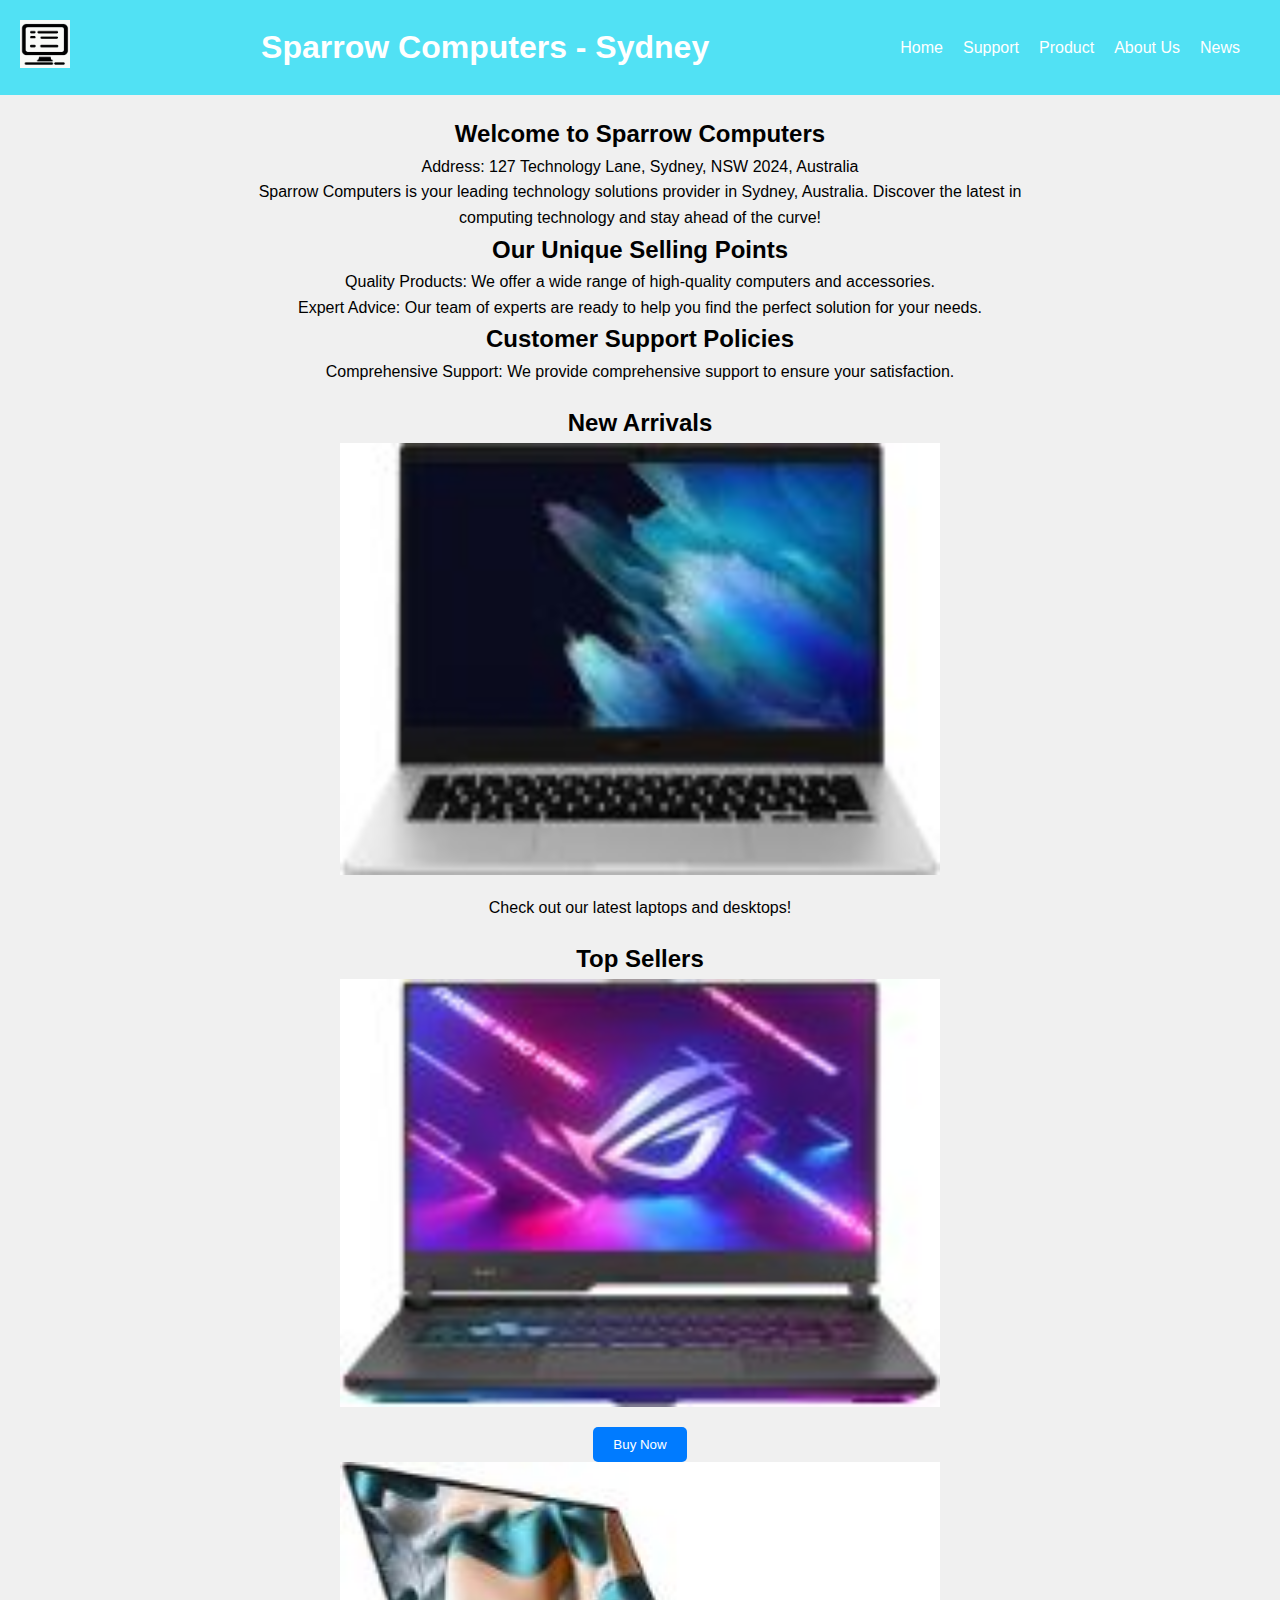
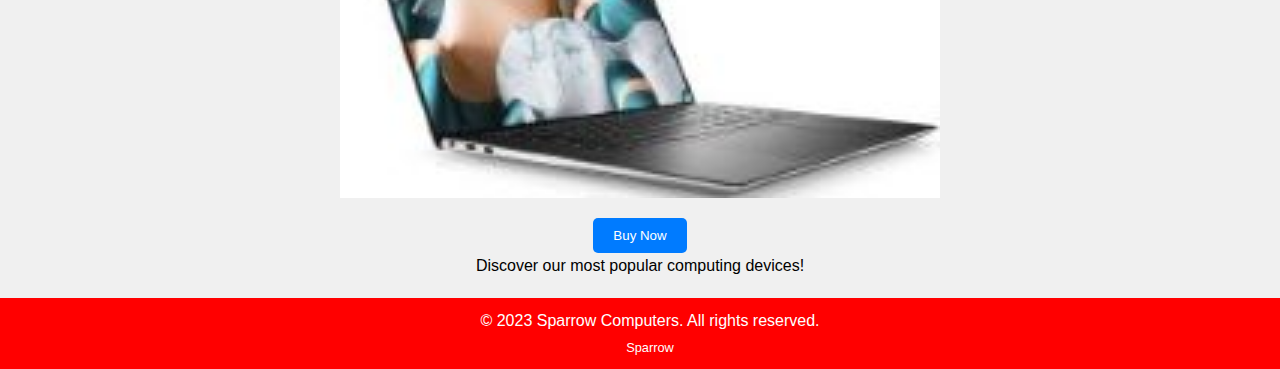
<file: index.html>
<!DOCTYPE html>
<html lang="en">
<head>
    <meta charset="UTF-8">
    <meta name="viewport" content="width=device-width, initial-scale=1.0">
    <title>Sparrow Computers - Sydney</title>
    <link rel="stylesheet" href="styles.css">
</head>
<body>
    <header>
        <div class="logo">
            <img src="logo.png" alt="Sparrow Logo">
        </div>
        <h1>Sparrow Computers - Sydney</h1>
        <nav>
            <ul>
                <li><a href="index.html">Home</a></li>
                <li><a href="support.html">Support</a></li>
                <li><a href="product.html">Product</a></li>
                <li><a href="about.html">About Us</a></li>
                <li><a href="news.html">News</a></li>
            </ul>
        </nav>
    </header>

    <main>
        <section class="section">
            <h2>Welcome to Sparrow Computers</h2>
            <p>Address: 127 Technology Lane, Sydney, NSW 2024, Australia</p>
            <p>Sparrow Computers is your leading technology solutions provider in Sydney, Australia. Discover the latest in computing technology and stay ahead of the curve!</p>
            <h2>Our Unique Selling Points</h2>
            <p>Quality Products: We offer a wide range of high-quality computers and accessories.</p>
            <p>Expert Advice: Our team of experts are ready to help you find the perfect solution for your needs.</p>
            <h2>Customer Support Policies</h2>
            <p>Comprehensive Support: We provide comprehensive support to ensure your satisfaction.</p>
        </section>

        <section class="section">
            <h2>New Arrivals</h2>
            <img src="product2.jpg" alt="New Laptop Arrival">
            <p>Check out our latest laptops and desktops!</p>
        </section>

        <section class="section">
            <h2>Top Sellers</h2>
            <img src="product1.jpg" alt="Top Selling PC">
            <button class="button">Buy Now</button>
            <img src="product3.jpg" alt="Popular Laptop">
            <button class="button">Buy Now</button>
            <p>Discover our most popular computing devices!</p>
        </section>
    </main>

    <footer>
        <p>&copy; 2023 Sparrow Computers. All rights reserved.</p>
    </footer>
</body>
</html>
</file>
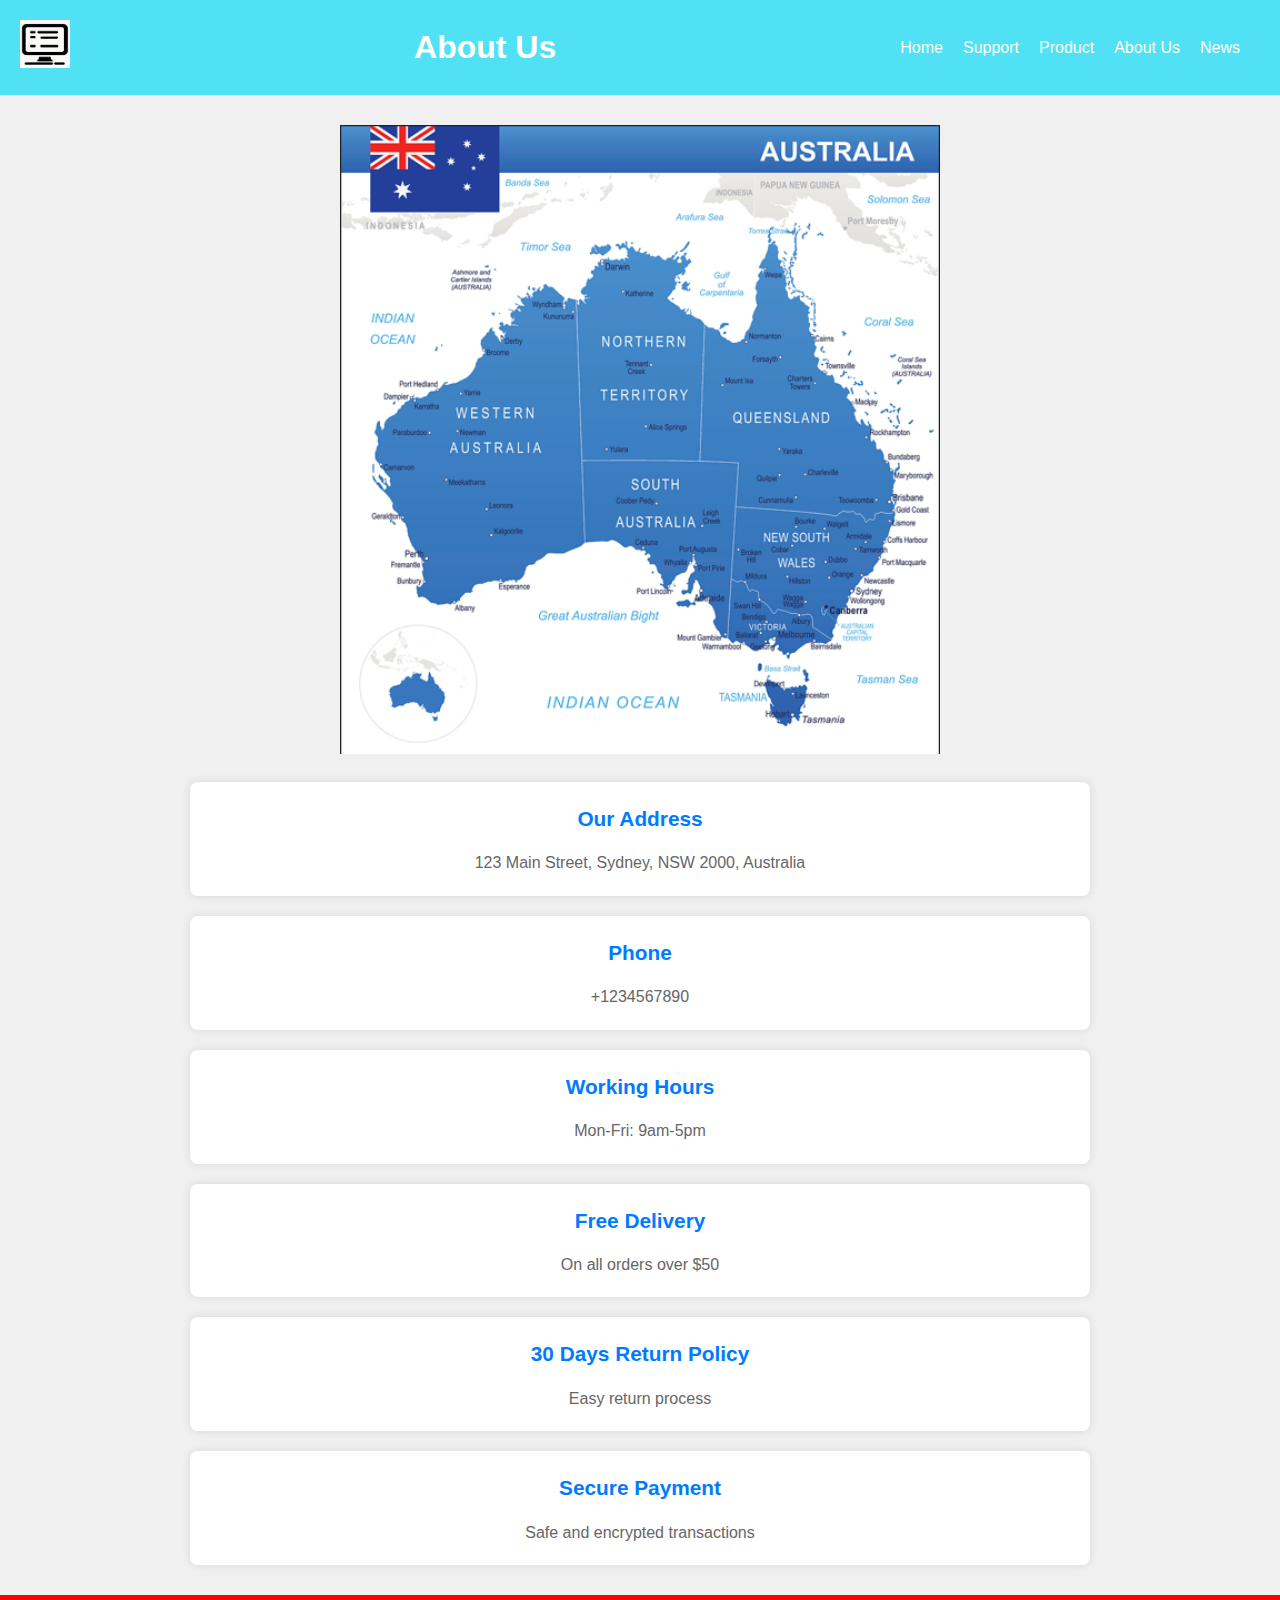
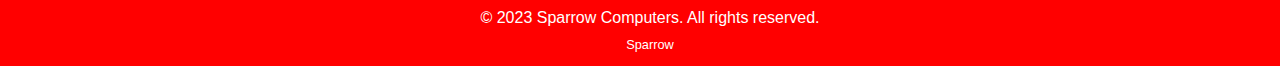
<file: about.html>
<!DOCTYPE html>
<html lang="en">
<head>
    <meta charset="UTF-8">
    <meta name="viewport" content="width=device-width, initial-scale=1.0">
    <title>About Us - Your Company Name</title>
    <link rel="stylesheet" href="styles.css">
</head>
<body class="about-page">
    <header>
        <div class="logo">
            <img src="logo.png" alt="Company Logo">
        </div>
        <h1>About Us</h1>
        <nav>
            <ul>
                <li><a href="index.html">Home</a></li>
                <li><a href="support.html">Support</a></li>
                <li><a href="product.html">Product</a></li>
                <li><a href="about.html" class="active">About Us</a></li>
                <li><a href="news.html">News</a></li>
            </ul>
        </nav>
    </header>

    <main>
        <div class="container about-info">
            <img src="1733582697640.png" alt="Support Image">
            <div class="item">
                <h3>Our Address</h3>
                <p>123 Main Street, Sydney, NSW 2000, Australia</p>
            </div>
            <div class="item">
                <h3>Phone</h3>
                <p>+1234567890</p>
            </div>
            <div class="item">
                <h3>Working Hours</h3>
                <p>Mon-Fri: 9am-5pm</p>
            </div>
            <div class="item">
                <h3>Free Delivery</h3>
                <p>On all orders over $50</p>
            </div>
            <div class="item">
                <h3>30 Days Return Policy</h3>
                <p>Easy return process</p>
            </div>
            <div class="item">
                <h3>Secure Payment</h3>
                <p>Safe and encrypted transactions</p>
            </div>
        </div>
    </main>

    <footer>
        <p>&copy; 2023 Sparrow Computers. All rights reserved.</p>
    </footer>
</body>
</html>
</file>
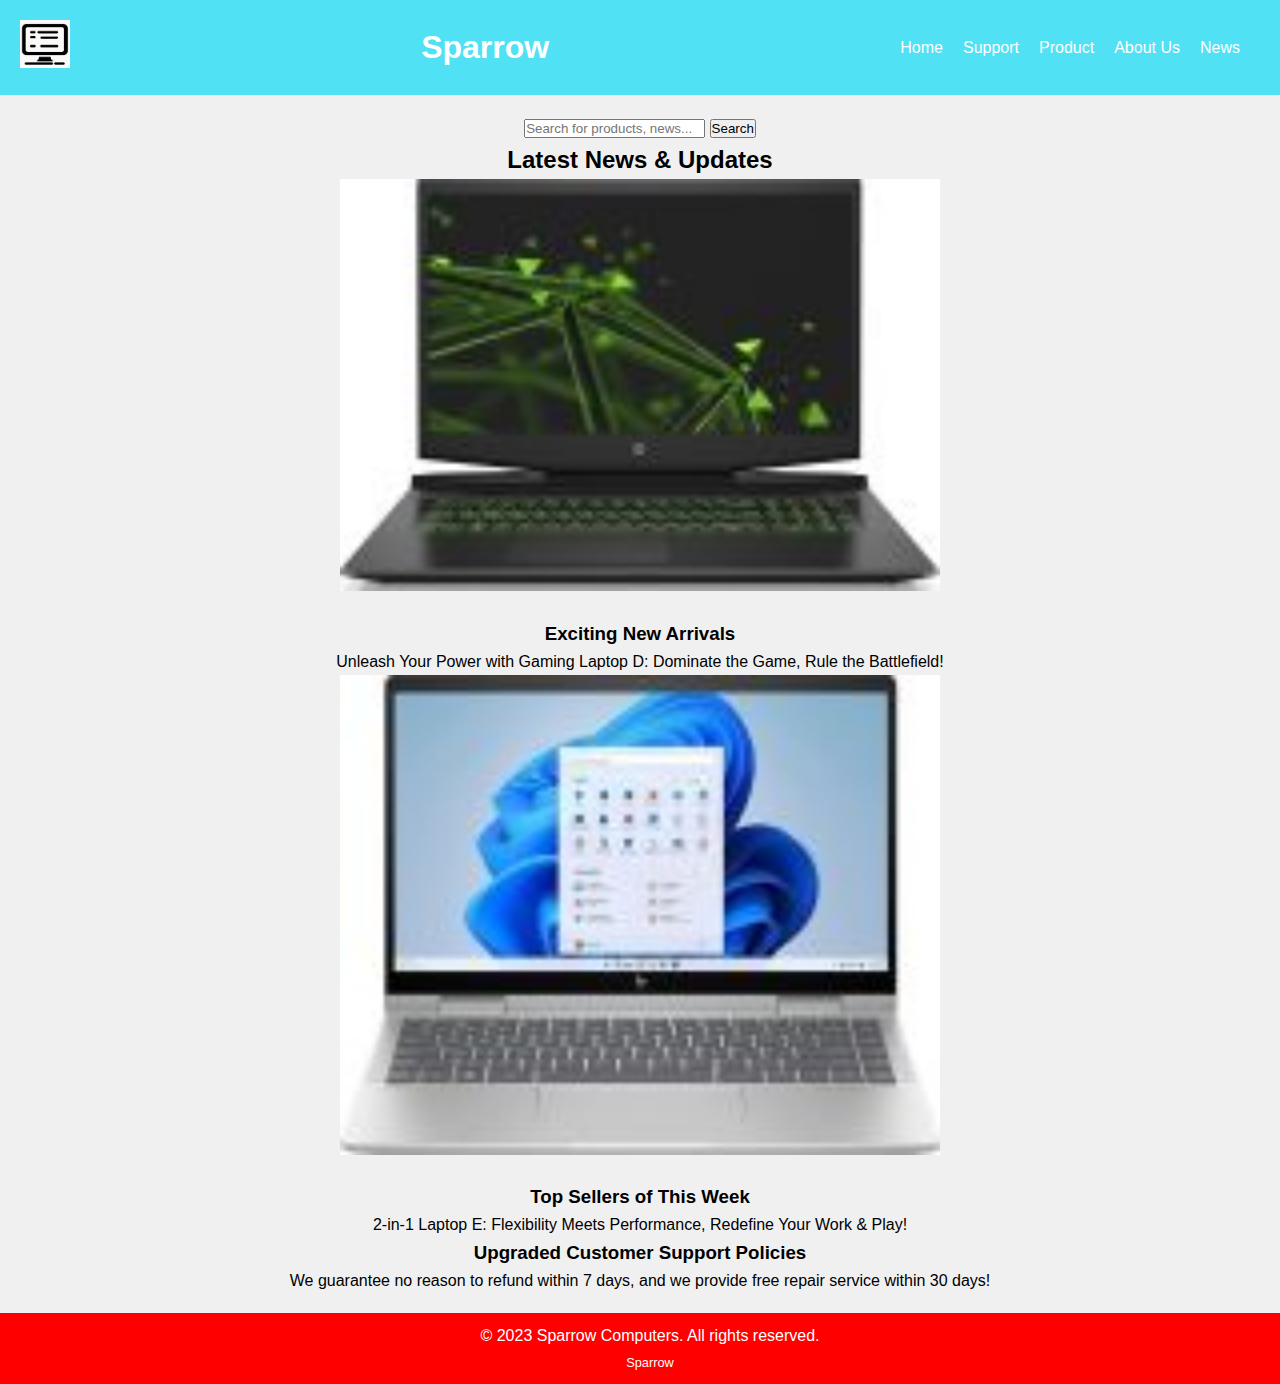
<file: news.html>
<!DOCTYPE html>
<html lang="en">
<head>
    <meta charset="UTF-8">
    <meta name="viewport" content="width=device-width, initial-scale=1.0">
    <title>Sparrow - Sydney's Leading Computer Retailer & News</title>
    <link rel="stylesheet" href="styles.css">
</head>
<body>
    <header>
        <div class="logo">
            <img src="logo.png" alt="Sparrow Logo">
        </div>
        <h1>Sparrow</h1>
        <nav>
            <ul>
                <li><a href="index.html">Home</a></li>
                <li><a href="support.html">Support</a></li>
                <li><a href="product.html">Product</a></li>
                <li><a href="about.html">About Us</a></li>
                <li><a href="news.html" class="current">News</a></li>
            </ul>
        </nav>
    </header>

    <main>
        <div class="container">
            <div class="search-bar">
                <input type="text" placeholder="Search for products, news...">
                <button>Search</button>
            </div>
            <div class="recent-posts">
                <h2>Latest News & Updates</h2>
                <div class="post">
                    <img src="product4.jpg" alt="New MacBook Pro Available">
                    <h3>Exciting New Arrivals</h3>
                    <p>Unleash Your Power with Gaming Laptop D: Dominate the Game, Rule the Battlefield!</p>
                </div>
                <div class="post">
                    <img src="product5.jpg" alt="Top Sellers of the Week">
                    <h3>Top Sellers of This Week</h3>
                    <p>2-in-1 Laptop E: Flexibility Meets Performance, Redefine Your Work & Play!</p>
                </div>
                <div class="post">
                    <h3>Upgraded Customer Support Policies</h3>
                    <p>We guarantee no reason to refund within 7 days, and we provide free repair service within 30 days!</p>
                </div>
            </div>
        </div>
    </main>

    <footer>
        <p>&copy; 2023 Sparrow Computers. All rights reserved.</p>
    </footer>
</body>
</html>
</file>
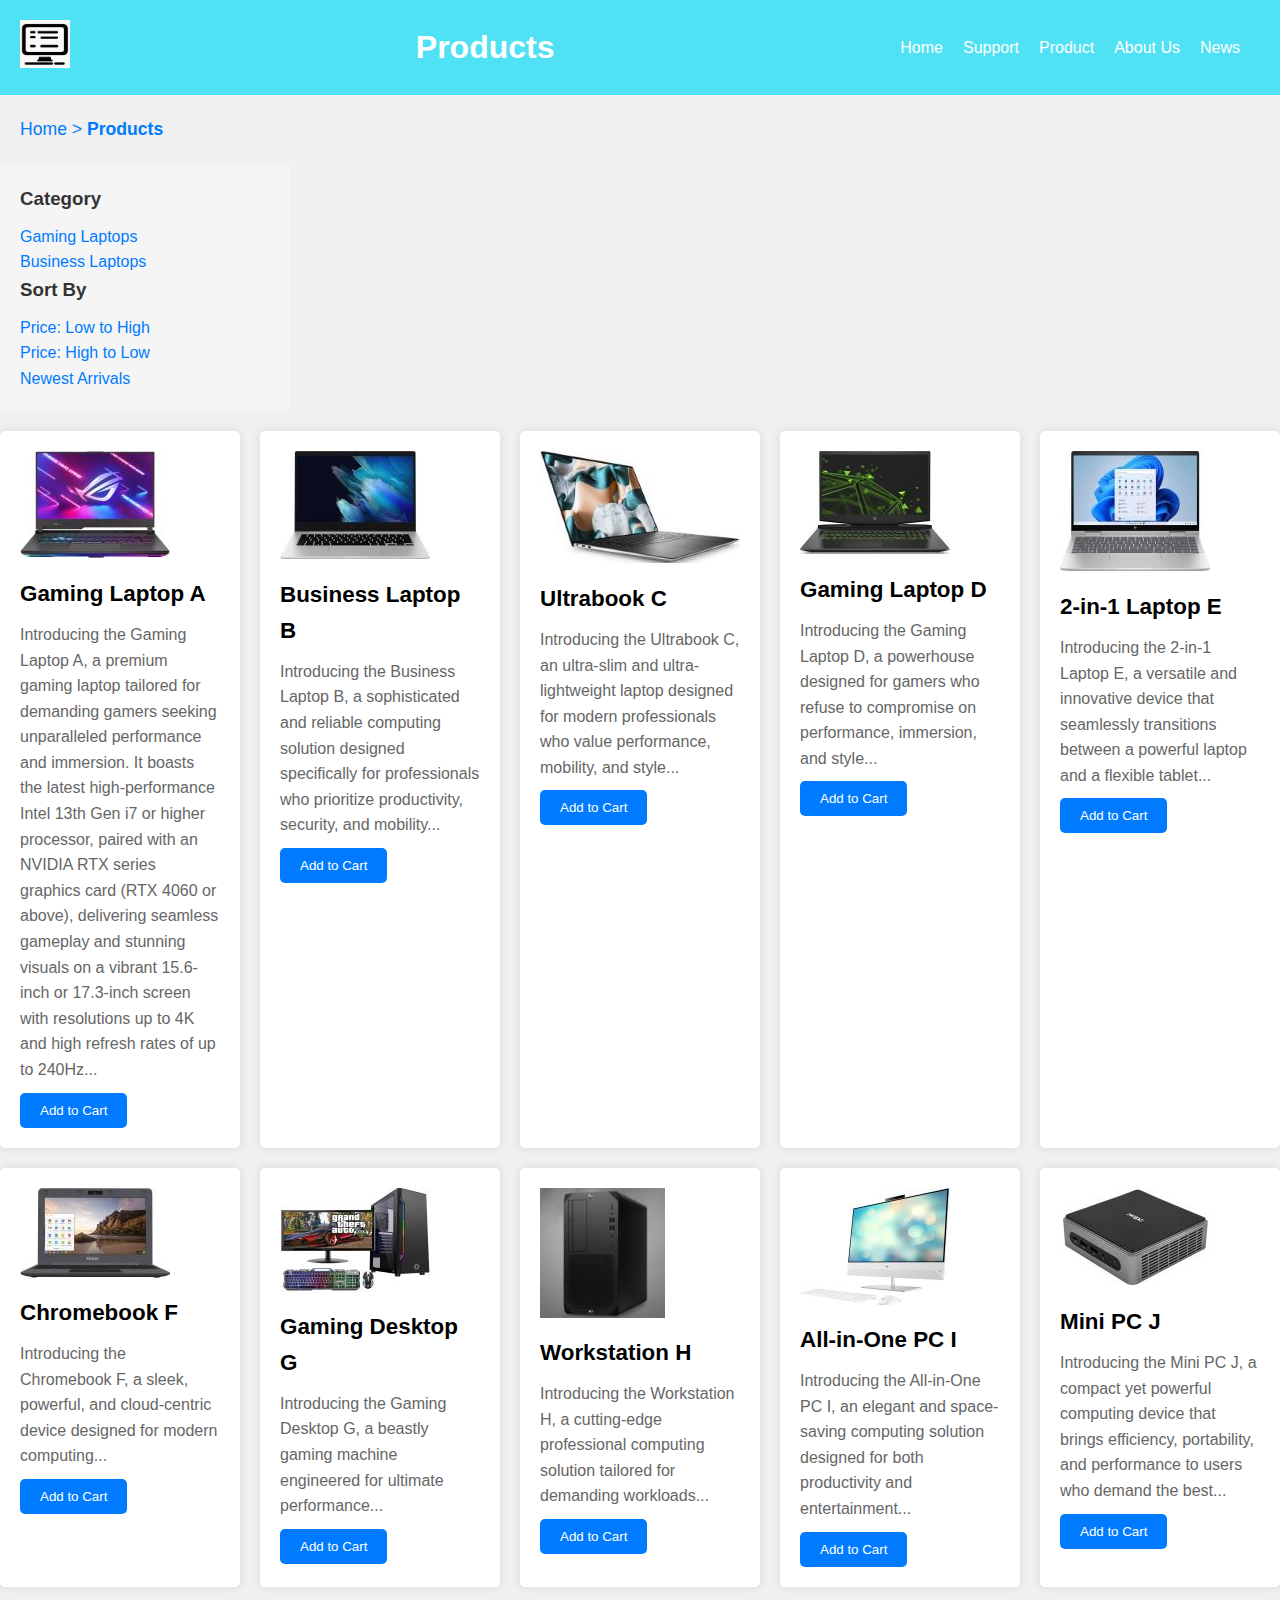
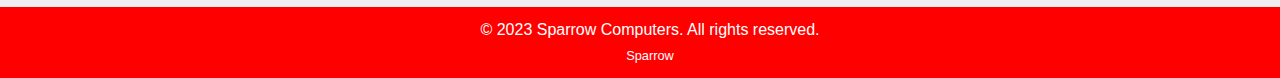
<file: product.html>
<!DOCTYPE html>
<html lang="en">
<head>
    <meta charset="UTF-8">
    <meta name="viewport" content="width=device-width, initial-scale=1.0">
    <title>Products</title>
    <link rel="stylesheet" href="styles.css">
</head>
<body>
    <header>
        <div class="logo">
            <img src="logo.png" alt="Logo">
        </div>
        <h1>Products</h1>
        <nav>
            <ul>
                <li><a href="index.html">Home</a></li>
                <li><a href="support.html">Support</a></li>
                <li><a href="product.html" class="current">Product</a></li>
                <li><a href="about.html">About Us</a></li>
                <li><a href="news.html">News</a></li>
            </ul>
        </nav>
    </header>

    <!-- Navigation -->
    <div class="breadcrumb">
        <a href="index.html">Home</a> > <span>Products</span>
    </div>

    <div class="sidebar-box"> 
        <div class="sidebar"> 
            <h3>Category</h3> 
            <ul>
                <li><a href="#">Gaming Laptops</a></li> 
                <li><a href="#">Business Laptops</a></li> 
            </ul>
            <!-- Product ranking -->
            <h3>Sort By</h3>
            <ul>
                <li><a href="#">Price: Low to High</a></li>
                <li><a href="#">Price: High to Low</a></li>
                <li><a href="#">Newest Arrivals</a></li>
            </ul>
        </div>
    </div>

    <main>
        <div class="product-container">
            <!-- product1 -->
            <div class="product-item">
                <img src="product1.jpg" alt="Product 1">
                <h2>Gaming Laptop A</h2>
                <p>Introducing the Gaming Laptop A, a premium gaming laptop tailored for demanding gamers seeking unparalleled performance and immersion. It boasts the latest high-performance Intel 13th Gen i7 or higher processor, paired with an NVIDIA RTX series graphics card (RTX 4060 or above), delivering seamless gameplay and stunning visuals on a vibrant 15.6-inch or 17.3-inch screen with resolutions up to 4K and high refresh rates of up to 240Hz...</p>
                <button onclick="addToCart('product1')">Add to Cart</button>
            </div>
            <!-- product2 -->
            <div class="product-item">
                <img src="product2.jpg" alt="Product 2">
                <h2>Business Laptop B</h2>
                <p>Introducing the Business Laptop B, a sophisticated and reliable computing solution designed specifically for professionals who prioritize productivity, security, and mobility...</p>
                <button onclick="addToCart('product2')">Add to Cart</button>
            </div>
            <!-- product3 -->
            <div class="product-item">
                <img src="product3.jpg" alt="Product 3">
                <h2>Ultrabook C</h2>
                <p>Introducing the Ultrabook C, an ultra-slim and ultra-lightweight laptop designed for modern professionals who value performance, mobility, and style...</p>
                <button onclick="addToCart('product3')">Add to Cart</button>
            </div>
            <!-- product4 -->
            <div class="product-item">
                <img src="product4.jpg" alt="Product 4">
                <h2>Gaming Laptop D</h2>
                <p>Introducing the Gaming Laptop D, a powerhouse designed for gamers who refuse to compromise on performance, immersion, and style...</p>
                <button onclick="addToCart('product4')">Add to Cart</button>
            </div>
            <!-- product5 -->
            <div class="product-item">
                <img src="product5.jpg" alt="Product 5">
                <h2>2-in-1 Laptop E</h2>
                <p>Introducing the 2-in-1 Laptop E, a versatile and innovative device that seamlessly transitions between a powerful laptop and a flexible tablet...</p>
                <button onclick="addToCart('product5')">Add to Cart</button>
            </div>
            <!-- product6 -->
            <div class="product-item">
                <img src="product6.jpg" alt="Product 6">
                <h2>Chromebook F</h2>
                <p>Introducing the Chromebook F, a sleek, powerful, and cloud-centric device designed for modern computing...</p>
                <button onclick="addToCart('product6')">Add to Cart</button>
            </div>
            <!-- product7 -->
            <div class="product-item">
                <img src="product7.jpg" alt="Product 7">
                <h2>Gaming Desktop G</h2>
                <p>Introducing the Gaming Desktop G, a beastly gaming machine engineered for ultimate performance...</p>
                <button onclick="addToCart('product7')">Add to Cart</button>
            </div>
            <!-- product8 -->
            <div class="product-item">
                <img src="product8.jpg" alt="Product 8">
                <h2>Workstation H</h2>
                <p>Introducing the Workstation H, a cutting-edge professional computing solution tailored for demanding workloads...</p>
                <button onclick="addToCart('product8')">Add to Cart</button>
            </div>
            <!-- product9 -->
            <div class="product-item">
                <img src="product9.jpg" alt="Product 9">
                <h2>All-in-One PC I</h2>
                <p>Introducing the All-in-One PC I, an elegant and space-saving computing solution designed for both productivity and entertainment...</p>
                <button onclick="addToCart('product9')">Add to Cart</button>
            </div>
            <!-- product10 -->
            <div class="product-item">
                <img src="product10.jpg" alt="Product 10">
                <h2>Mini PC J</h2>
                <p>Introducing the Mini PC J, a compact yet powerful computing device that brings efficiency, portability, and performance to users who demand the best...</p>
                <button onclick="addToCart('product10')">Add to Cart</button>
            </div>
        </div>
    </main>

    <footer>
        <p>&copy; 2023 Sparrow Computers. All rights reserved.</p>
    </footer>

    <script>
        function addToCart(productId) {
            alert('Product ' + productId + ' has been added to your cart!');
        }
    </script>
</body>
</html>
</file>
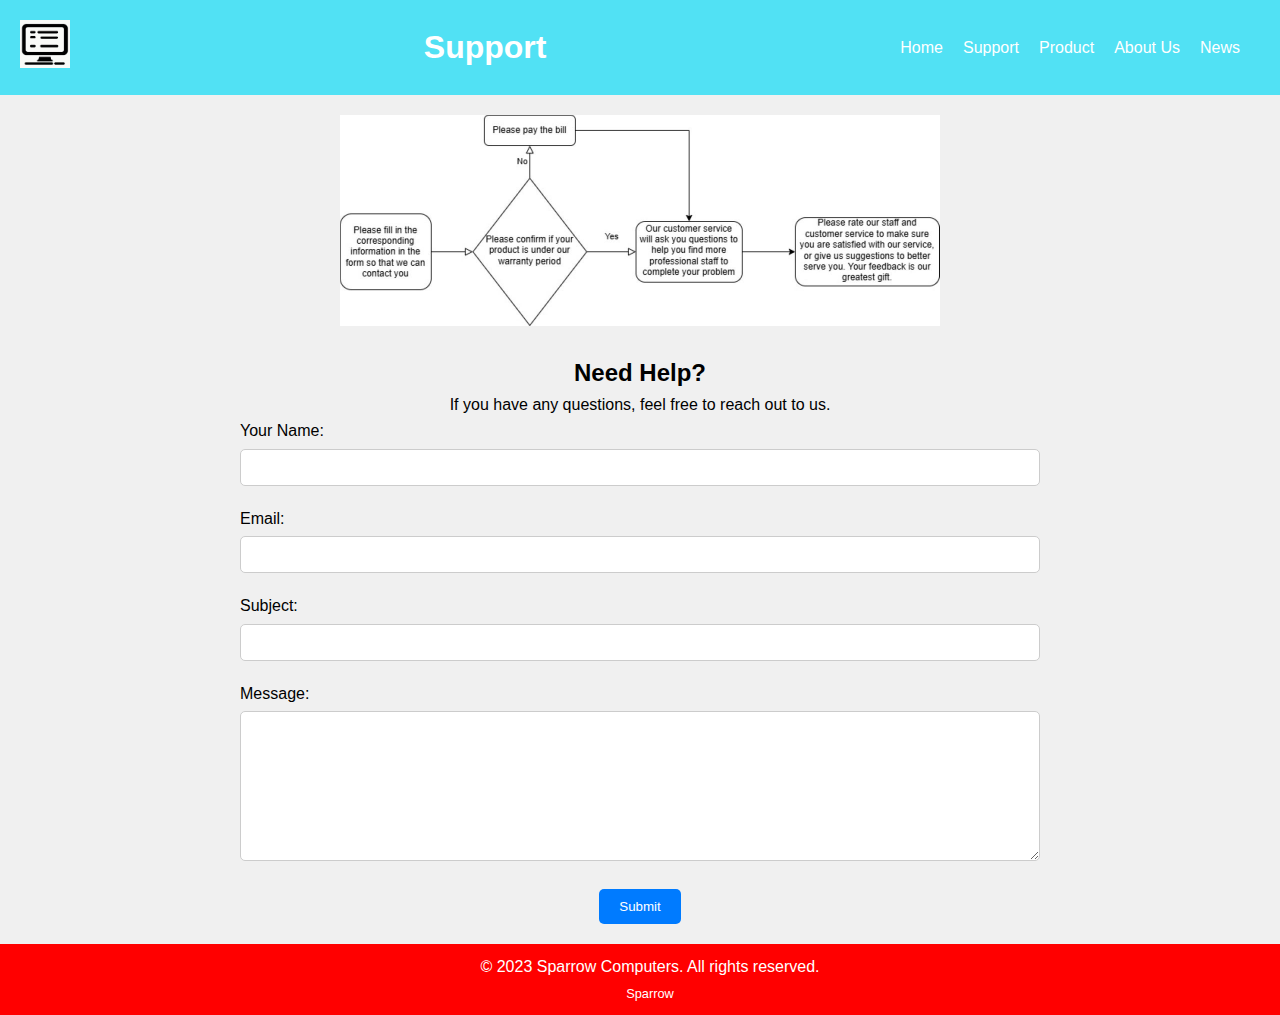
<file: support.html>
<!DOCTYPE html>
<html lang="en">
<head>
    <meta charset="UTF-8">
    <meta name="viewport" content="width=device-width, initial-scale=1.0">
    <title>Support</title>
    <link rel="stylesheet" href="styles.css">
</head>
<body>
    <header>
        <div class="logo">
            <img src="logo.png" alt="Logo">
        </div>
        <h1>Support</h1>
        <nav>
            <ul>
                <li><a href="index.html">Home</a></li>
                <li><a href="support.html" class="current">Support</a></li>
                <li><a href="product.html">Product</a></li>
                <li><a href="about.html">About Us</a></li>
                <li><a href="news.html">News</a></li>
            </ul>
        </nav>
    </header>

    <main>
        <div class="container">
            <img src="help.jpg" alt="Support Image">
            <h2>Need Help?</h2>
            <p>If you have any questions, feel free to reach out to us.</p>
            <form action="submit_form.php" method="POST"> 
                <div class="form-group">
                    <label for="name">Your Name:</label>
                    <input type="text" id="name" name="name" required>
                </div>
                <div class="form-group">
                    <label for="email">Email:</label>
                    <input type="email" id="email" name="email" required>
                </div>
                <div class="form-group">
                    <label for="subject">Subject:</label>
                    <input type="text" id="subject" name="subject" required>
                </div>
                <div class="form-group">
                    <label for="message">Message:</label>
                    <textarea id="message" name="message" required></textarea>
                </div>
                <button type="submit" class="button">Submit</button>
            </form>
        </div>
    </main>

    <footer>
        <p>&copy; 2023 Sparrow Computers. All rights reserved.</p>
    </footer>
</body>
</html>
</file>
<file: styles.css>
/* Sparrow */

/* General resets */
body, h1, h2, h3, p, ul, li, input, textarea, button {
    margin: 0;
    padding: 0;
    list-style: none;
    box-sizing: border-box;
}

body {
    font-family: Arial, sans-serif;
    background-color: #f0f0f0;
    line-height: 1.6;
}

/* Header styles */
header {
    background-color: #51e1f4;
    color: #fff;
    padding: 20px;
    display: flex;
    align-items: center;
    justify-content: space-between;
}

header .logo img {
    width: 50px;
    height: auto;
}

header nav ul {
    display: flex;
}

header nav ul li {
    margin-right: 20px;
}

header nav ul li a {
    color: #fff;
    text-decoration: none;
}

/* Footer styles */
footer {
    background-color: #ff0000;
    color: #fff;
    text-align: center;
    padding: 10px;
    position: relative; /* Changed from fixed to relative */
    width: 100%;
    margin-top: 20px; /* Added margin to ensure footer won't overlap content */
}

footer::after {
    content: "Sparrow";
    font-size: 0.8em;
}

/* Container and Section Layout */
.container, .section {
    max-width: 800px;
    margin: 20px auto;
    text-align: center;
}

.section {
    display: flex;
    flex-direction: column;
    align-items: center;
}

.section img, .container img {
    width: 200%;
    max-width: 600px;
    height: auto;
    margin-bottom: 20px;
}

/* Button styles */
.button {
    background-color: #007bff;
    color: #fff;
    border: none;
    padding: 10px 20px;
    border-radius: 5px;
    cursor: pointer;
    transition: background-color 0.3s;
}

.button:hover {
    background-color: #0056b3;
}

/* Sidebar and Product Styles */
.sidebar {
    width: 250px;
    padding: 20px;
    background-color: #f5f5f5;
    margin-bottom: 20px;
}

.sidebar h3 {
    margin-bottom: 10px;
    color: #333;
}

.sidebar ul li a {
    color: #007bff;
    text-decoration: none;
}

.sidebar ul li a:hover {
    text-decoration: underline;
}

.product-container {
    display: grid;
    grid-template-columns: repeat(auto-fill, minmax(200px, 1fr));
    grid-gap: 20px;
}

.product-item {
    background-color: #fff;
    padding: 20px;
    border-radius: 5px;
    box-shadow: 0 0 10px rgba(0, 0, 0, 0.1);
    text-align: left;
}

.product-item img {
    max-width: 100%;
    height: auto;
    margin-bottom: 10px;
}

.product-item h2 {
    font-size: 1.4em;
    margin-bottom: 10px;
}

.product-item p {
    color: #666;
    margin-bottom: 10px;
}

.product-item button {
    background-color: #007bff;
    color: #fff;
    border: none;
    padding: 10px 20px;
    border-radius: 5px;
    cursor: pointer;
    transition: background-color 0.3s;
}

.product-item button:hover {
    background-color: #0056b3;
}

/* Breadcrumb */
.breadcrumb {
    margin: 20px;
    font-size: 1.1em;
    color: #007bff;
}

.breadcrumb a {
    text-decoration: none;
    color: #007bff;
}

.breadcrumb span {
    font-weight: bold;
}

/* Form styles */
.form-group {
    margin-bottom: 20px;
    text-align: left;
}

.form-group label {
    display: block;
    margin-bottom: 5px;
}

.form-group input,
.form-group textarea {
    width: 100%;
    padding: 10px;
    border: 1px solid #ccc;
    border-radius: 5px;
}

.form-group textarea {
    height: 150px;
    resize: vertical;
}

/* About page specific styles */
.about-page .container {
    max-width: 900px;
    margin: 30px auto;
    text-align: center;
}

/* Layout and Styling of the About Information Section */
.about-info .item {
    background-color: #fff;
    padding: 20px;
    box-shadow: 0 0 10px rgba(0, 0, 0, 0.1);
    margin-bottom: 20px;
    border-radius: 8px;
    display: flex;
    flex-direction: column;
    gap: 15px;
}

.about-info .item h3 {
    margin-top: 0;
    color: #007bff;
    font-size: 1.3em;
}

.about-info .item p {
    color: #666;
}

.about-info .item:hover {
    background-color: #f9f9f9;
}

/* Responsive adjustments for About page */
@media (max-width: 768px) {
    .about-info .item {
        flex-direction: column;
        align-items: flex-start;
    }

    header nav ul {
        flex-direction: column;
        align-items: center;
    }

    header nav ul li {
        margin-right: 0;
        margin-bottom: 10px;
    }

    .about-page .container {
        padding: 0 20px;
    }
}
</file>
